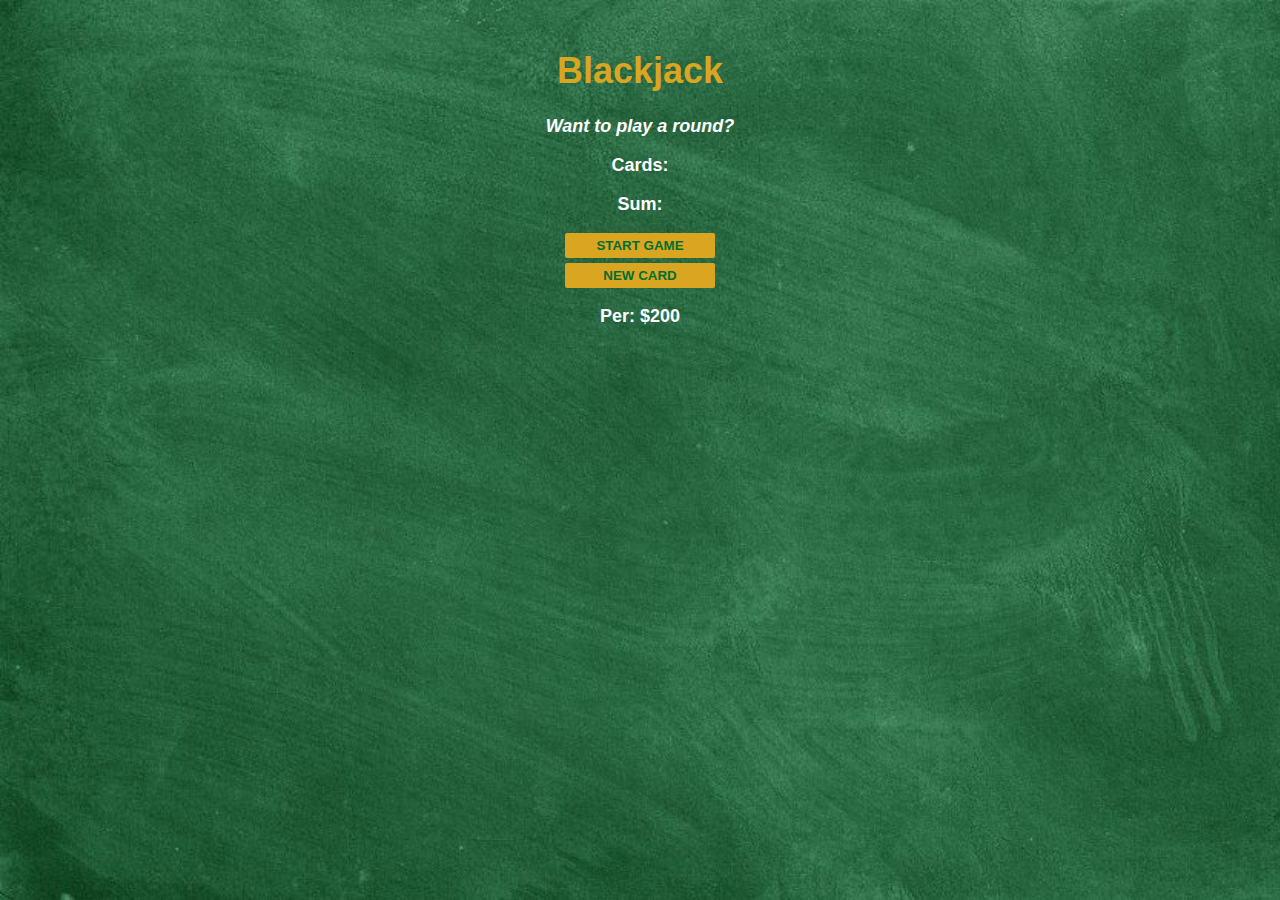
<file: BlackJack/index.html>
<html>
    <head>
        <link rel="stylesheet" href="index.css">
    </head>
    <body>
        <h1>Blackjack</h1>
        <p id="message-el">Want to play a round?</p>
        <p id="cards-el">Cards:</p>
        <p id="sum-el">Sum:</p>
        <button onclick="startGame()">START GAME</button>
        <button onclick="newCard()">NEW CARD</button>
        <p id="player-el"></p>
        <script src="index.js"></script>
    </body>
</html>
</file>
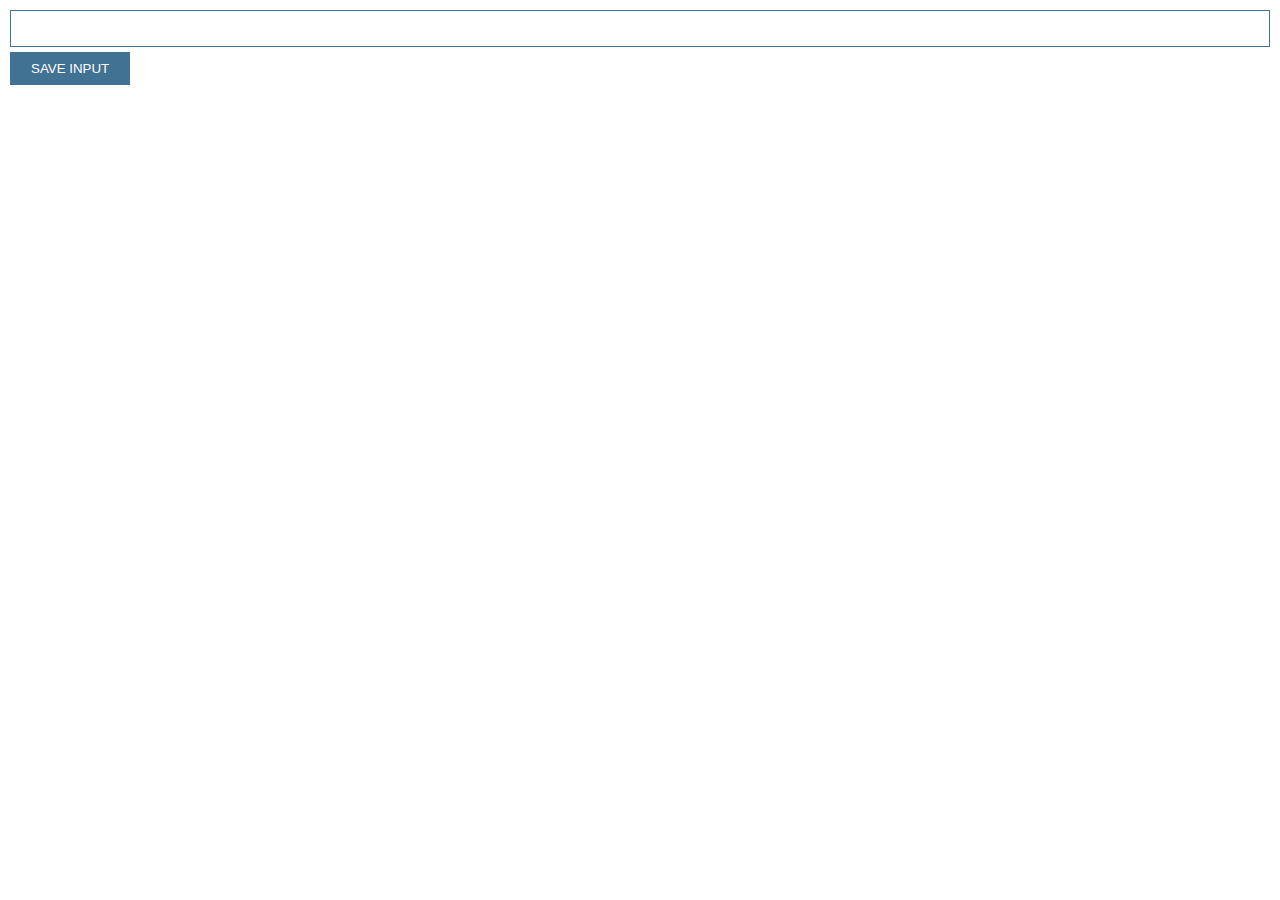
<file: Chrome_extention/index.html>
<html>
    <head>
        <link rel="stylesheet" href="index.css">
    </head>
    <body>
        <input type="text" id="input-el">
        <button id="input-btn">SAVE INPUT</button>
        <script src="index.js"></script>
    </body>
</html>
</file>
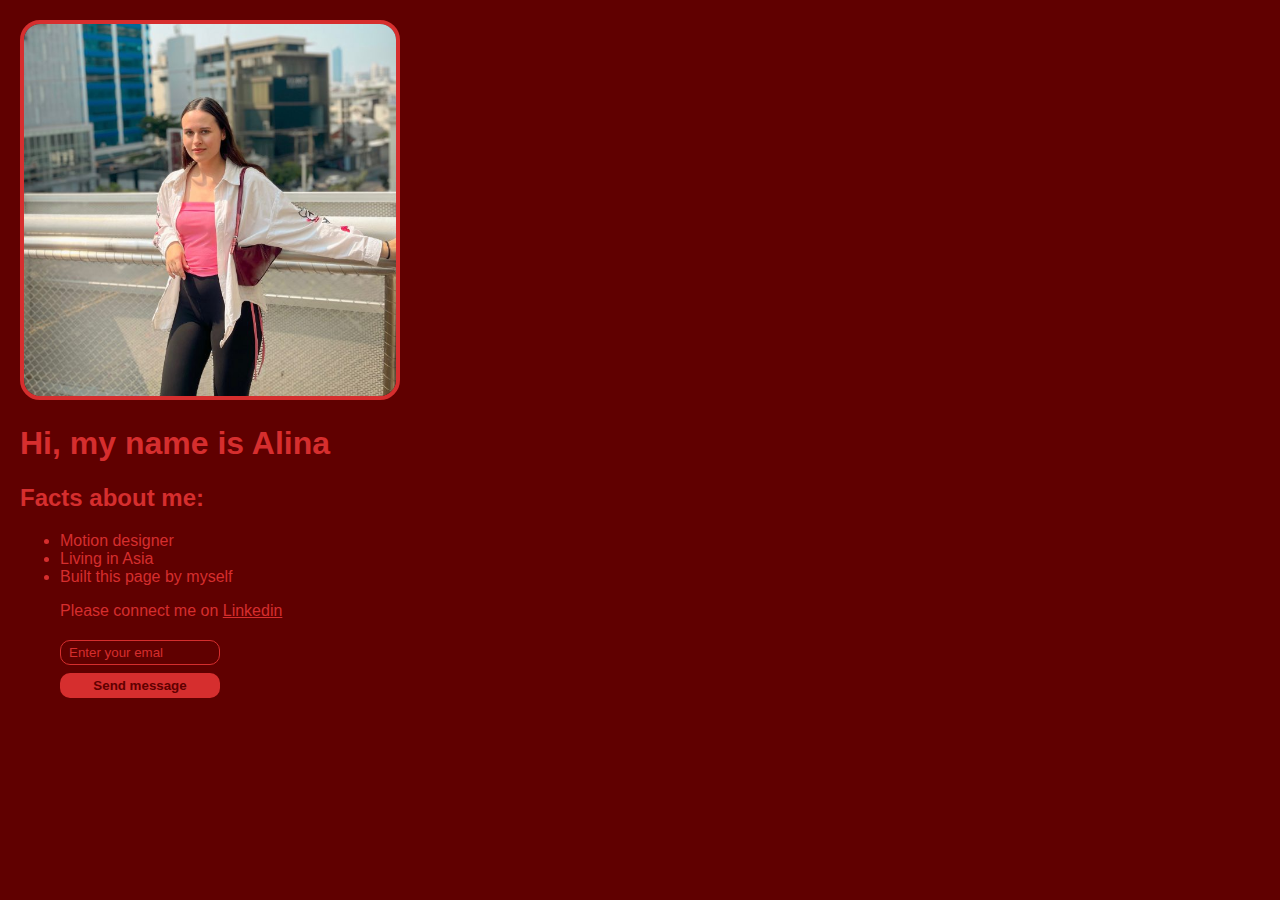
<file: Portfolio_page/index.html>
<!doctype html>
<html>
    <head>
        <link rel="stylesheet" href="styles.css" />
        <link href="https://fonts.googleapis.com/css2?family=Bangers&family=Black+Ops+One&family=Creepster&family=La+Belle+Aurore&family=MedievalSharp&family=Orbitron&family=Rye&display=swap" rel="stylesheet">
        <script src="index.js"></script>
    </head>
    <body>
            <img src="per.jpg">
            <h1>Hi, my name is Alina</h1>
            <h2>Facts about me:</h2>
            <ul>
                <li>Motion designer</li>
                <li>Living in Asia</li>
                <li>Built this page by myself</li>
                <p>Please connect me on <a href="https://www.linkedin.com/in/alinaartist/" target="_blank">Linkedin</a></p>
                <input type="text" placeholder="Enter your emal">
                <button>Send message</button>
            </ul>
    </body>
</html>
</file>
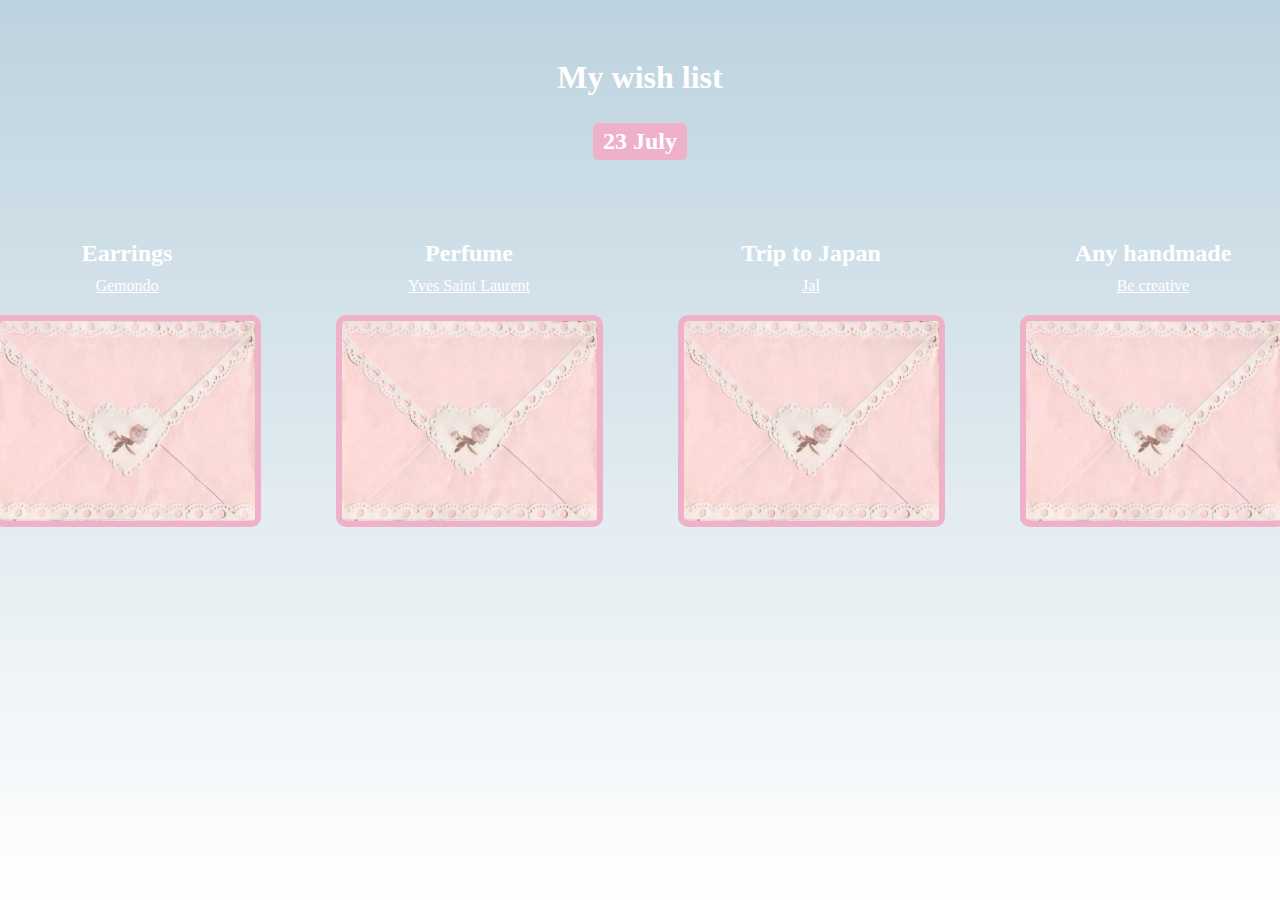
<file: Wishlist-html-project/index.html>
<html>
    <head>
        <link rel="preconnect" href="https://fonts.googleapis.com">
        <link rel="preconnect" href="https://fonts.gstatic.com" crossorigin>
        <link href="https://fonts.googleapis.com/css2?family=Happy+Monkey&display=swap" rel="stylesheet">
        <link rel="stylesheet" href="styles.css">
    </head>
    <body>
        <div id="header">
            <h1>My wish list</h1>
            <h2 id="bday-age">23 July</h2>
        </div>
        <div class="gifts-blocks">
            <div class="gift-section">
                <h2 class="gift-title">Earrings</h2>
                <a href="https://www.gemondo.com/" target="_blank">Gemondo</a>
                <div class="gift-img" id="gift-one"></div>
            </div>
            
            <div class="gift-section">
                <h2 class="gift-title">Perfume</h2>
                <a href="https://www.yslbeautyth.com/en_TH/fragrance/fragrance-for-her/black-opium/black-opium-eau-de-parfum/WW-40701YSL.html" target="_blank">Yves Saint Laurent</a>
                <div class="gift-img" id="gift-two"></div>
            </div>
            
            <div class="gift-section">
                <h2 class="gift-title">Trip to Japan</h2>
                <a href="https://www.jal.co.jp/th/en/" target="_blank">Jal</a>
                <div class="gift-img" id="gift-three"></div>
            </div>
            
            <div class="gift-section">
                <h2 class="gift-title">Any handmade</h2>
                <a href="https://www.youtube.com/results?search_query=handmade+gifts" target="_blank">Be creative</a>
                <div class="gift-img" id="gift-four"></div>
            </div>
        </div>
        
    </body>
</html>
</file>
<file: BlackJack/index.css>
body {
    font-family: 'Trebuchet MS', 'Lucida Sans Unicode', 'Lucida Grande', Arial, sans-serif;
    background-image: url("images/table.jpg");
    background-size: cover;
    font-weight: bold;
    color: white;
    text-align: center;
    margin-top: 50px;
    font-size: large;
}

h1 {
    color: goldenrod;
}

#message-el {
    font-style: italic;
}

button {
    display: flex;
    justify-content: center;
    margin: auto;
    color: #016f32;
    width: 150px;
    background: goldenrod;
    padding-top: 5px;
    padding-bottom: 5px;
    font-weight: bold;
    border: none;
    border-radius: 2px;
    margin-top: 5px;
}
</file>
<file: Chrome_extention/index.css>
body {
    margin: 0;
    padding: 10px;
    font-family: Arial, Helvetica, sans-serif;
    min-width: 400px;
}

input {
    width: 100%;
    padding-left: 10px;
    padding-right: 10px;
    box-sizing: border-box;
    border: 1px solid #417193;
    padding-bottom: 10px;
    padding-top: 10px;
}

button {
    margin-top: 5px;
    color: white;
    background-color:  #417193;
    border: 1px solid #417193;
    padding: 8px 20px;
    transition: background-color 0.2s, transform 0.1s;
}

#delete-btn {
  background: white;
  color: #417193;
}

button:hover {
  background-color: #4ab9bf; 
  cursor: pointer;
}

button:active {
  transform: scale(0.95);
}

ul {
  list-style-type: none;
  padding-left: 0;
}

li {
  margin-top: 8px;
  
}

li a {
  color: #417193;
}
</file>
<file: Portfolio_page/styles.css>
:root {
    --superhero: 'Bangers', cursive;
    --fantasy: 'MedievalSharp', cursive;
    --space: 'Orbitron', sans-serif;
    --military: 'Black Ops One', cursive;
    --romantic: 'La Belle Aurore', cursive;
    --scary: 'Creepster', cursive;
    --cowboy: 'Rye', cursive;
    --regular: sans-serif;
    --fantasy: 'MedievalSharp', cursive;
    --font: var(--regular);
    --sharp: 0;
    --soft: 10px;
    --round: 100px;
    
    --image: var(--soft);
    
    --background: #f5f5f5;
    --text: #222222;
    
    --light: var(--background);
    --dark: var(--text);
}

body, html {
    margin: 0;
    padding: 10px;
    background: var(--background);
    color: var(--text);
    font-family: var(--font);
}

img {
    width: 30%;
    border-radius: calc(var(--image) * 2);
    border: 4px solid var(--text);
}

a {
    color: var(--text);
}

input {
    display: block;
    margin: 20px 0 0;
    width: 160px;
    box-sizing: border-box;
    padding: 4px 8px;
    border-width: 1px; 
    border-style: solid;
    border-color:  var(--text);
    color: var(--text);
    background: none;
    border-radius: var(--image);
    font-family: var(--font);
}

::placeholder {
    color: var(--text);
}

button {
    border-radius: var(--image);
    padding: 5px 10px;
    border: none;
    background: var(--text);
    color: var(--background);
    font-weight: bold;
    box-sizing: border-box;
    display: block;
    margin: 8px 0;
    cursor: pointer;
    font-family: var(--font);
    width: 160px;
}
</file>
<file: Wishlist-html-project/styles.css>
body {
    text-align: center;
    font-family: Georgia, 'Times New Roman', Times, serif;
    background: linear-gradient(#bdd3df, #ffffff);
    color: #ffffff;
    font-style: bold;
    display: flex;
    flex-direction: column;
}

.gifts-blocks {
    display: flex;
    justify-content: center; 
    align-items: center;
    gap: 15px; 
}


#bday-age {
    background: #EFB0C9;
    padding: 5px 10px;
    border-radius: 5px;
    margin: 5px 0 10px 0;
}

#bday-date {
    margin: 0;
    background: #EFB0C9;
    padding: 5px 10px;
    border-radius: 5px;
}

#header {
    margin-top: 30px;
    display: flex;
    flex-direction: column;
    align-items: center;
}

.gift-section {
    margin-top: 50px;
}

.gift-title {
    margin-bottom: 10px;
}


.gift-img {
    margin: 20px 30px;
    height: 200px;
    width: 255px;
    border: 6px solid #EFB0C9;
    border-radius: 10px;
    background-image: url("images/gift-cover.jpg");
    background-size: cover;
}

#gift-one:hover {
    background-image: url("images/gift-one.jpg");
    
}

#gift-two:hover {
    background-image: url("images/gift-two.jpg");

}

#gift-three:hover {
    background-image: url("images/gift-three.jpg");
}

#gift-four:hover {
    background-image: url("images/gift-four.jpg");
}


#footer {
    font-style: italic;
    width: 400px;
    margin: 40px auto 20px;
}

a {
    color: white;
}
</file>
